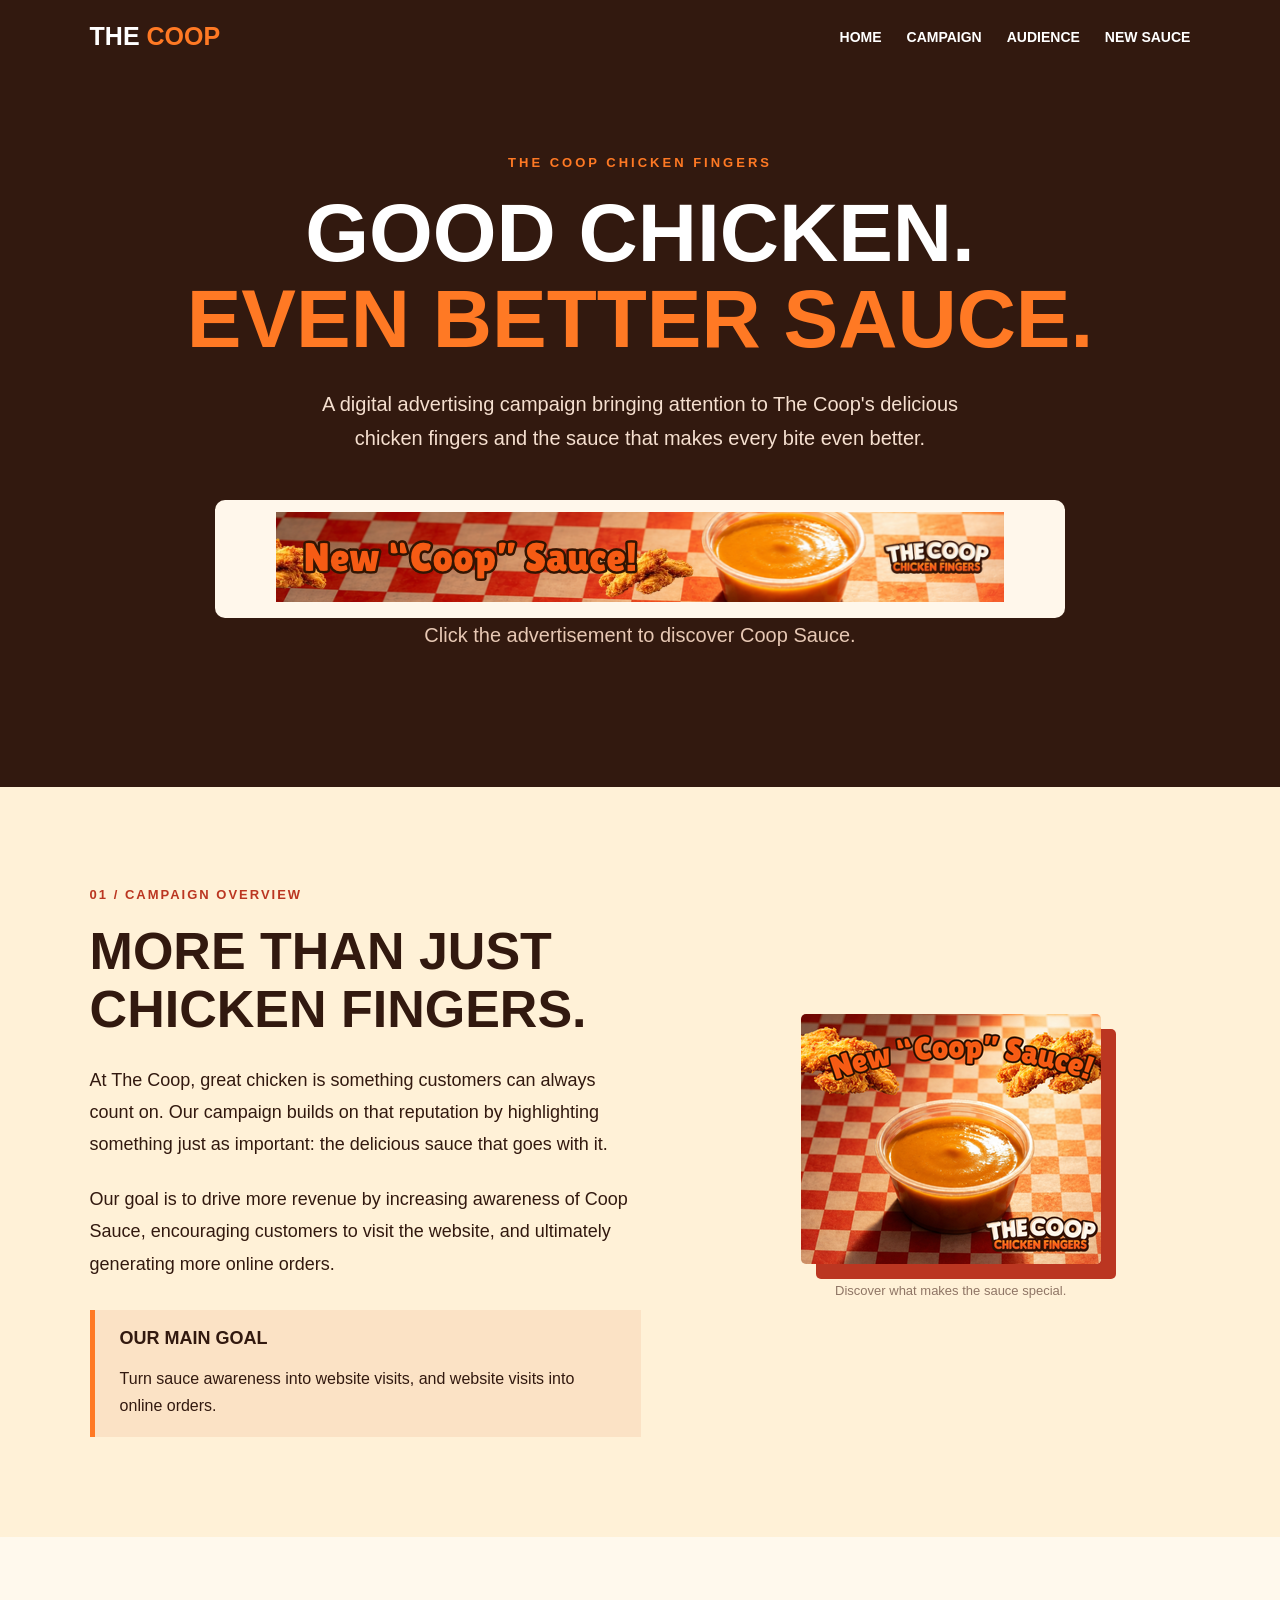
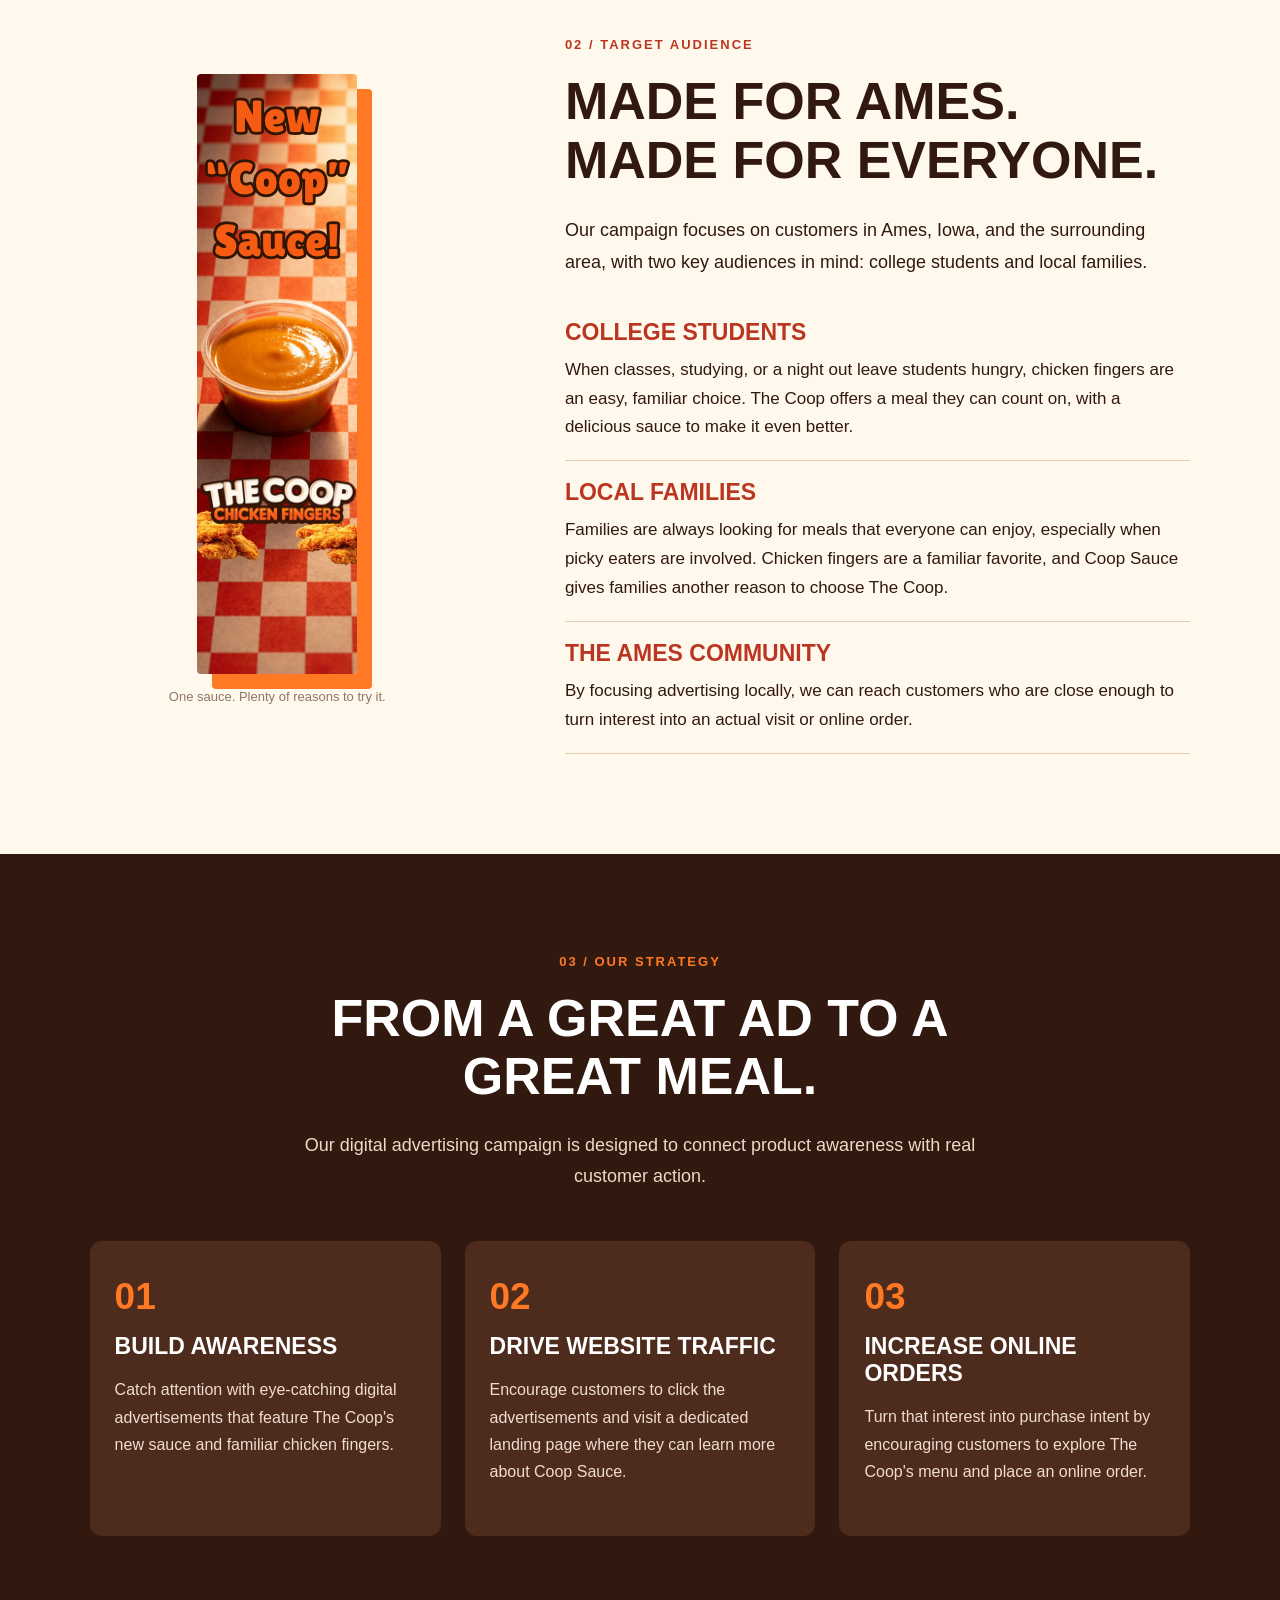
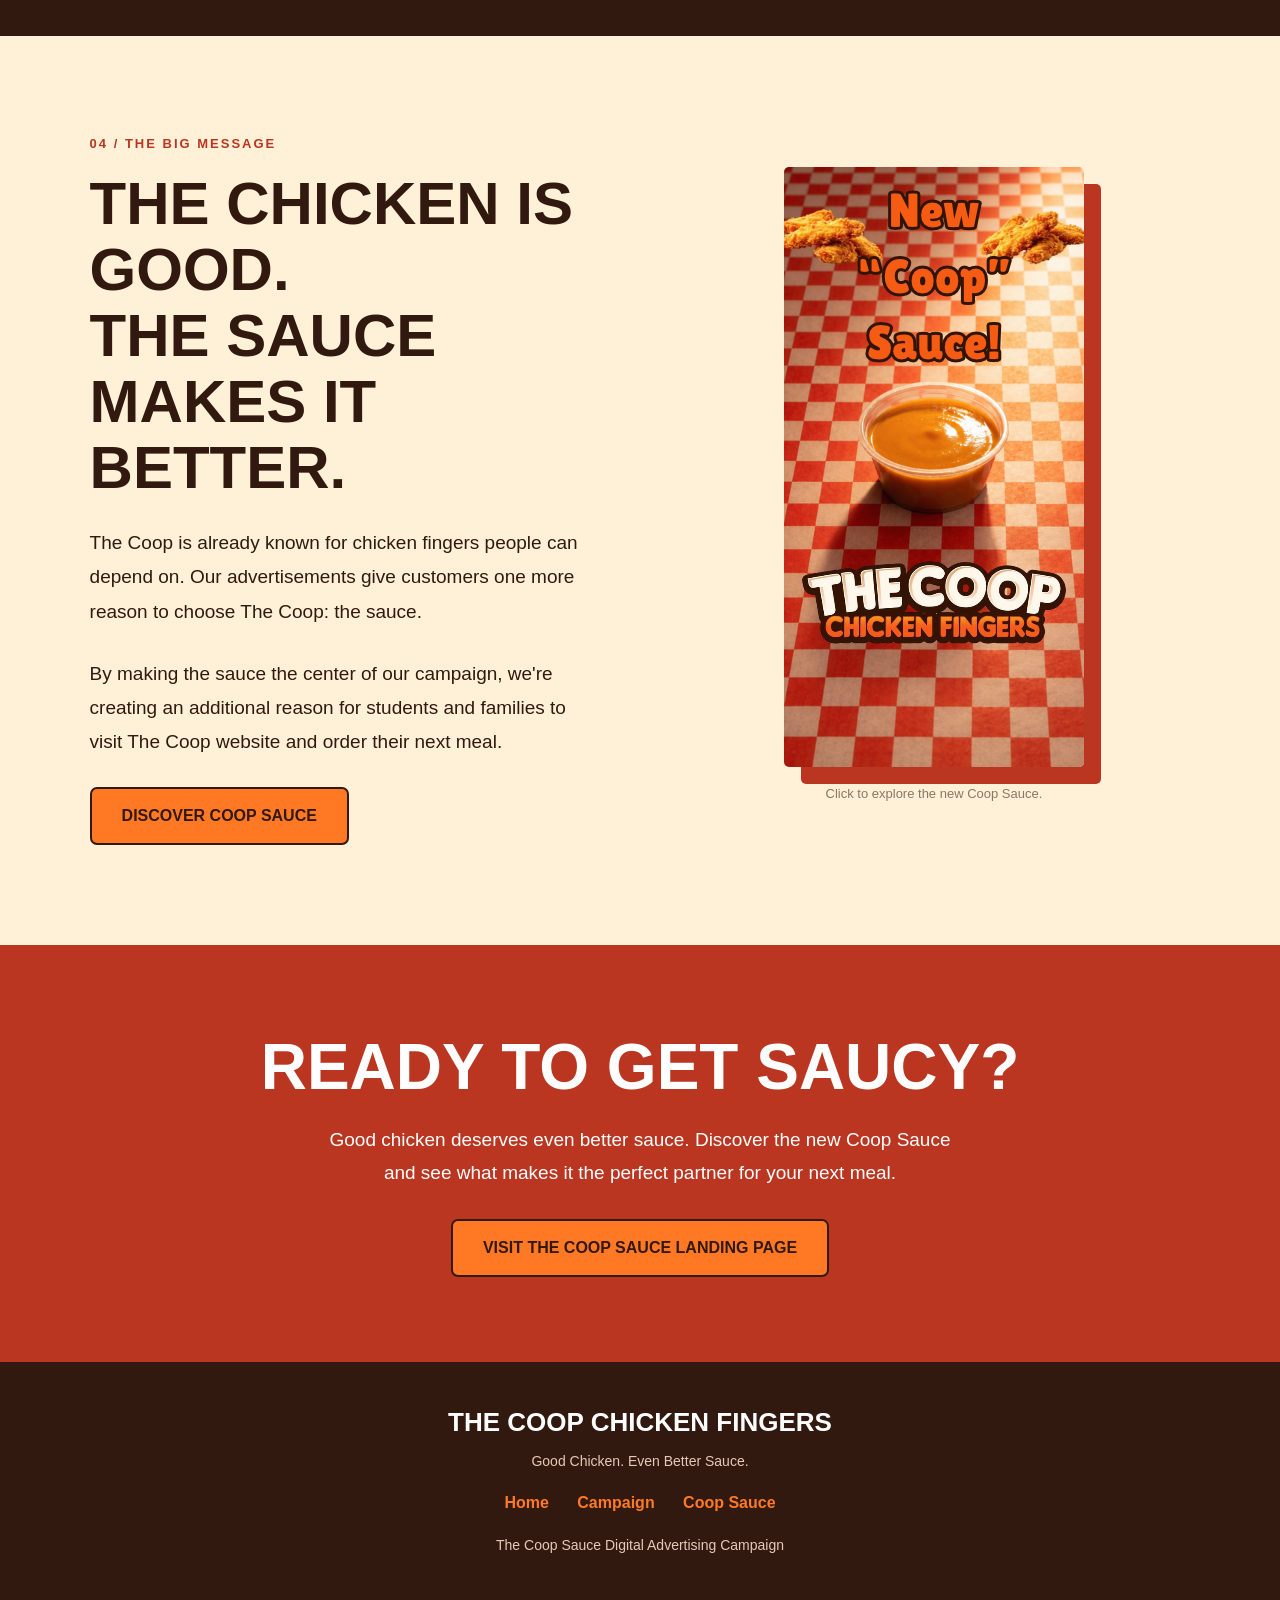
<file: ads.html>
<!DOCTYPE html>
<html lang="en">

<head>
<meta charset="UTF-8">
<meta name="viewport" content="width=device-width, initial-scale=1.0">

<meta name="description"
content="Explore The Coop Chicken Fingers digital advertising campaign promoting the new Coop Sauce in Ames, Iowa.">

<title>The Coop | Advertising Campaign</title>

<style>

/* BRAND COLORS */

:root {
  --red: #bb3621;
  --orange: #ff7924;
  --cream: #fff1d7;
  --brown: #32190f;
  --light: #fff9ed;
}

* {
  box-sizing: border-box;
}

html {
  scroll-behavior: smooth;
}

body {
  margin: 0;
  font-family: Arial, Helvetica, sans-serif;
  background: var(--cream);
  color: var(--brown);
}

a {
  text-decoration: none;
}

.container {
  max-width: 1120px;
  margin: auto;
}

/* NAVIGATION */

nav {
  background: var(--brown);
  padding: 22px 7%;
  display: flex;
  justify-content: space-between;
  align-items: center;
  gap: 20px;
}

.logo {
  font-size: 25px;
  font-weight: 900;
  color: white;
}

.logo span {
  color: var(--orange);
}

.nav-links {
  display: flex;
  gap: 25px;
  flex-wrap: wrap;
}

.nav-links a {
  color: white;
  font-size: 14px;
  font-weight: bold;
}

.nav-links a:hover {
  color: var(--orange);
}

/* HERO */

.hero {
  background: var(--brown);
  color: white;
  padding: 80px 20px 90px;
  text-align: center;
}

.eyebrow {
  display: inline-block;
  font-size: 13px;
  font-weight: 900;
  letter-spacing: 3px;
  text-transform: uppercase;
  color: var(--orange);
  margin-bottom: 20px;
}

.hero h1 {
  font-size: clamp(44px, 7vw, 82px);
  line-height: 1.05;
  font-weight: 900;
  margin: 0 auto 25px;
  max-width: 950px;
}

.hero h1 span {
  color: var(--orange);
}

.hero p {
  font-size: 20px;
  line-height: 1.7;
  color: #f5dfcf;
  max-width: 700px;
  margin: 0 auto 45px;
}

/* LEADERBOARD AD */

.leaderboard-wrap {
  max-width: 850px;
  margin: auto;
  padding: 12px;
  background: #fff7eb;
  border-radius: 10px;
}

.ad-link {
  display: inline-block;
  max-width: 100%;
  cursor: pointer;
}

.ad-link img {
  display: block;
  max-width: 100%;
  height: auto;
  transition: transform .25s ease;
}

.ad-link:hover img {
  transform: scale(1.025);
}

.ad-link:focus-visible {
  outline: 3px solid var(--orange);
  outline-offset: 6px;
}

.ad-hint {
  font-size: 13px;
  color: #8f7565;
  margin-top: 15px;
}

.hero .ad-hint {
  color: #e7c8b4;
}

/* SHARED SECTION STYLES */

.section {
  padding: 100px 7%;
}

.section-label {
  display: block;
  font-size: 13px;
  font-weight: 900;
  letter-spacing: 2px;
  color: var(--red);
  margin-bottom: 20px;
}

.section-title {
  font-size: clamp(34px, 5vw, 52px);
  line-height: 1.12;
  font-weight: 900;
  margin: 0 0 25px;
}

.section-text {
  font-size: 18px;
  line-height: 1.8;
  margin-bottom: 22px;
}

/* CAMPAIGN OVERVIEW */

.overview {
  background: var(--cream);
}

.overview-grid {
  display: grid;
  grid-template-columns: 1.15fr 1fr;
  gap: 70px;
  align-items: center;
}

.overview-visual {
  text-align: center;
}

.overview-visual img {
  width: 300px;
  height: auto;
  border-radius: 5px;
  box-shadow: 15px 15px 0 var(--red);
}

.goal-highlight {
  border-left: 5px solid var(--orange);
  padding: 18px 25px;
  margin-top: 30px;
  background: #fbe2c5;
}

.goal-highlight strong {
  font-size: 18px;
}

.goal-highlight p {
  font-size: 16px;
  line-height: 1.7;
  margin-bottom: 0;
}

/* TARGET AUDIENCE */

.audience {
  background: var(--light);
}

.audience-grid {
  display: grid;
  grid-template-columns: 0.75fr 1.25fr;
  gap: 100px;
  align-items: center;
}

.audience-visual {
  display: flex;
  flex-direction: column;
  align-items: center;
}

.audience-visual img {
  width: 160px;
  max-width: 100%;
  height: auto;
  border-radius: 4px;
  box-shadow: 15px 15px 0 var(--orange);
}

.audience-card {
  border-bottom: 1px solid #e6cdb2;
  padding: 18px 0;
}

.audience-card h3 {
  font-size: 23px;
  margin: 0 0 10px;
  color: var(--red);
}

.audience-card p {
  font-size: 17px;
  line-height: 1.7;
  margin: 0;
}

/* CAMPAIGN STRATEGY */

.strategy {
  background: var(--brown);
  color: white;
  text-align: center;
}

.strategy .section-label {
  color: var(--orange);
}

.strategy .section-title {
  max-width: 750px;
  margin: 0 auto 25px;
}

.strategy-intro {
  max-width: 720px;
  margin: 0 auto 50px;
  font-size: 18px;
  line-height: 1.7;
  color: #efd8c7;
}

.strategy-grid {
  display: grid;
  grid-template-columns: repeat(3, 1fr);
  gap: 24px;
}

.strategy-step {
  padding: 35px 25px;
  background: #4d2b1d;
  border-radius: 12px;
  text-align: left;
}

.strategy-number {
  font-size: 37px;
  font-weight: 900;
  color: var(--orange);
}

.strategy-step h3 {
  font-size: 23px;
  margin: 15px 0;
}

.strategy-step p {
  font-size: 16px;
  color: #f0ddd1;
  line-height: 1.7;
}

/* FEATURED HALF-PAGE AD */

.featured {
  background: var(--cream);
}

.featured-grid {
  display: grid;
  grid-template-columns: 1fr 1fr;
  gap: 75px;
  align-items: center;
}

.featured-visual {
  text-align: center;
}

.featured-visual img {
  width: 300px;
  max-width: 100%;
  height: auto;
  border-radius: 5px;
  box-shadow: 17px 17px 0 var(--red);
}

.featured-content h2 {
  font-size: clamp(38px, 5vw, 60px);
  line-height: 1.1;
  margin: 0 0 25px;
}

.featured-content p {
  font-size: 19px;
  line-height: 1.8;
  margin-bottom: 28px;
}

/* BUTTONS */

.button {
  display: inline-block;
  background: var(--orange);
  color: var(--brown);
  padding: 18px 30px;
  border: 2px solid var(--brown);
  border-radius: 7px;
  font-size: 16px;
  font-weight: 900;
  transition: .2s;
}

.button:hover {
  background: #ffa45c;
  transform: translateY(-3px);
}

/* FINAL CTA */

.final-cta {
  background: var(--red);
  color: white;
  text-align: center;
  padding: 85px 20px;
}

.final-cta h2 {
  font-size: clamp(38px, 6vw, 64px);
  margin: 0 auto 20px;
}

.final-cta p {
  font-size: 19px;
  line-height: 1.7;
  max-width: 650px;
  margin: 0 auto 30px;
}

/* FOOTER */

footer {
  background: var(--brown);
  color: white;
  text-align: center;
  padding: 45px 20px;
}

footer h3 {
  font-size: 26px;
  margin: 0 0 15px;
}

footer p {
  font-size: 14px;
  color: #e4cab9;
}

.footer-links {
  margin: 25px 0;
}

.footer-links a {
  color: var(--orange);
  font-weight: bold;
  margin: 0 12px;
}

/* MOBILE */

@media (max-width: 800px) {

  nav {
    flex-direction: column;
    text-align: center;
  }

  .nav-links {
    justify-content: center;
  }

  .hero {
    padding: 65px 20px;
  }

  .hero p {
    font-size: 17px;
  }

  .section {
    padding: 70px 22px;
  }

  .overview-grid,
  .audience-grid,
  .featured-grid {
    grid-template-columns: 1fr;
    gap: 45px;
  }

  .strategy-grid {
    grid-template-columns: 1fr;
  }

  .overview-content,
  .audience-content,
  .featured-content {
    text-align: center;
  }

  .audience-visual {
    order: 2;
  }

  .overview-visual img,
  .featured-visual img {
    max-width: calc(100% - 18px);
  }

  .goal-highlight {
    text-align: left;
  }

  .section-text,
  .featured-content p {
    font-size: 17px;
  }
}

</style>
</head>

<body>

<!-- NAVIGATION -->

<nav>

  <a href="index.html" class="logo">
    THE <span>COOP</span>
  </a>

  <div class="nav-links">
    <a href="index.html">HOME</a>
    <a href="#overview">CAMPAIGN</a>
    <a href="#audience">AUDIENCE</a>
    <a href="landing.html">NEW SAUCE</a>
  </div>

</nav>


<!-- HERO AND LEADERBOARD -->

<header class="hero">

  <div class="container">

    <span class="eyebrow">
      THE COOP CHICKEN FINGERS
    </span>

    <h1>
      GOOD CHICKEN.<br>
      <span>EVEN BETTER SAUCE.</span>
    </h1>

    <p>
      A digital advertising campaign bringing
      attention to The Coop's delicious chicken
      fingers and the sauce that makes every
      bite even better.
    </p>

    <div class="leaderboard-wrap">

      <a href="landing.html"
         class="ad-link"
         aria-label="Discover the new Coop Sauce">

        <img
          src="coop-728x90.png"
          alt="The Coop Sauce Leaderboard Advertisement"
          width="728"
          height="90"
        >

      </a>

    </div>

    <p class="ad-hint">
      Click the advertisement to discover Coop Sauce.
    </p>

  </div>

</header>


<!-- CAMPAIGN OVERVIEW -->

<section class="section overview" id="overview">

  <div class="container overview-grid">

    <div class="overview-content">

      <span class="section-label">
        01 / CAMPAIGN OVERVIEW
      </span>

      <h2 class="section-title">
        MORE THAN JUST CHICKEN FINGERS.
      </h2>

      <p class="section-text">
        At The Coop, great chicken is something
        customers can always count on. Our
        campaign builds on that reputation
        by highlighting something just as
        important: the delicious sauce
        that goes with it.
      </p>

      <p class="section-text">
        Our goal is to drive more revenue
        by increasing awareness of Coop Sauce,
        encouraging customers to visit the
        website, and ultimately generating
        more online orders.
      </p>

      <div class="goal-highlight">

        <strong>OUR MAIN GOAL</strong>

        <p>
          Turn sauce awareness into website
          visits, and website visits into
          online orders.
        </p>

      </div>

    </div>

    <!-- 300 x 250 AD -->

    <div class="overview-visual">

      <a href="landing.html"
         class="ad-link"
         aria-label="Visit the Coop Sauce landing page">

        <img
          src="coop-300x250.png"
          alt="The Coop Sauce Medium Rectangle Advertisement"
          width="300"
          height="250"
          loading="lazy"
        >

      </a>

      <p class="ad-hint">
        Discover what makes the sauce special.
      </p>

    </div>

  </div>

</section>


<!-- TARGET AUDIENCE -->

<section class="section audience" id="audience">

  <div class="container audience-grid">

    <!-- 160 x 600 AD -->

    <div class="audience-visual">

      <a href="landing.html"
         class="ad-link"
         aria-label="Explore Coop Sauce">

        <img
          src="coop-160x600.png"
          alt="The Coop Sauce Wide Skyscraper Advertisement"
          width="160"
          height="600"
          loading="lazy"
        >

      </a>

      <p class="ad-hint">
        One sauce. Plenty of reasons to try it.
      </p>

    </div>

    <div class="audience-content">

      <span class="section-label">
        02 / TARGET AUDIENCE
      </span>

      <h2 class="section-title">
        MADE FOR AMES.<br>
        MADE FOR EVERYONE.
      </h2>

      <p class="section-text">
        Our campaign focuses on customers in
        Ames, Iowa, and the surrounding area,
        with two key audiences in mind:
        college students and local families.
      </p>

      <div class="audience-card">

        <h3>COLLEGE STUDENTS</h3>

        <p>
          When classes, studying, or a night
          out leave students hungry, chicken
          fingers are an easy, familiar choice.
          The Coop offers a meal they can
          count on, with a delicious sauce
          to make it even better.
        </p>

      </div>

      <div class="audience-card">

        <h3>LOCAL FAMILIES</h3>

        <p>
          Families are always looking for
          meals that everyone can enjoy,
          especially when picky eaters
          are involved. Chicken fingers
          are a familiar favorite, and
          Coop Sauce gives families another
          reason to choose The Coop.
        </p>

      </div>

      <div class="audience-card">

        <h3>THE AMES COMMUNITY</h3>

        <p>
          By focusing advertising locally,
          we can reach customers who are
          close enough to turn interest
          into an actual visit or online order.
        </p>

      </div>

    </div>

  </div>

</section>


<!-- CAMPAIGN STRATEGY -->

<section class="section strategy">

  <div class="container">

    <span class="section-label">
      03 / OUR STRATEGY
    </span>

    <h2 class="section-title">
      FROM A GREAT AD TO A GREAT MEAL.
    </h2>

    <p class="strategy-intro">
      Our digital advertising campaign is
      designed to connect product awareness
      with real customer action.
    </p>

    <div class="strategy-grid">

      <div class="strategy-step">

        <div class="strategy-number">01</div>

        <h3>BUILD AWARENESS</h3>

        <p>
          Catch attention with eye-catching
          digital advertisements that feature
          The Coop's new sauce and familiar
          chicken fingers.
        </p>

      </div>

      <div class="strategy-step">

        <div class="strategy-number">02</div>

        <h3>DRIVE WEBSITE TRAFFIC</h3>

        <p>
          Encourage customers to click the
          advertisements and visit a dedicated
          landing page where they can learn
          more about Coop Sauce.
        </p>

      </div>

      <div class="strategy-step">

        <div class="strategy-number">03</div>

        <h3>INCREASE ONLINE ORDERS</h3>

        <p>
          Turn that interest into purchase
          intent by encouraging customers
          to explore The Coop's menu
          and place an online order.
        </p>

      </div>

    </div>

  </div>

</section>


<!-- FEATURED 300 x 600 AD -->

<section class="section featured">

  <div class="container featured-grid">

    <div class="featured-content">

      <span class="section-label">
        04 / THE BIG MESSAGE
      </span>

      <h2>
        THE CHICKEN IS GOOD.<br>
        THE SAUCE MAKES IT BETTER.
      </h2>

      <p>
        The Coop is already known for
        chicken fingers people can depend on.
        Our advertisements give customers
        one more reason to choose The Coop:
        the sauce.
      </p>

      <p>
        By making the sauce the center of
        our campaign, we're creating an
        additional reason for students
        and families to visit The Coop
        website and order their next meal.
      </p>

      <a href="landing.html" class="button">
        DISCOVER COOP SAUCE
      </a>

    </div>

    <!-- 300 x 600 AD -->

    <div class="featured-visual">

      <a href="landing.html"
         class="ad-link"
         aria-label="Discover the new Coop Sauce">

        <img
          src="coop-300x600.png"
          alt="The Coop Sauce Half Page Advertisement"
          width="300"
          height="600"
          loading="lazy"
        >

      </a>

      <p class="ad-hint">
        Click to explore the new Coop Sauce.
      </p>

    </div>

  </div>

</section>


<!-- FINAL CTA -->

<section class="final-cta">

  <div class="container">

    <h2>
      READY TO GET SAUCY?
    </h2>

    <p>
      Good chicken deserves even better sauce.
      Discover the new Coop Sauce and see
      what makes it the perfect partner
      for your next meal.
    </p>

    <a href="landing.html" class="button">
      VISIT THE COOP SAUCE LANDING PAGE
    </a>

  </div>

</section>


<!-- FOOTER -->

<footer>

  <h3>THE COOP CHICKEN FINGERS</h3>

  <p>
    Good Chicken. Even Better Sauce.
  </p>

  <div class="footer-links">

    <a href="index.html">Home</a>

    <a href="ads.html">Campaign</a>

    <a href="landing.html">Coop Sauce</a>

  </div>

  <p>
    The Coop Sauce Digital Advertising Campaign
  </p>

</footer>

</body>
</html>
</file>
